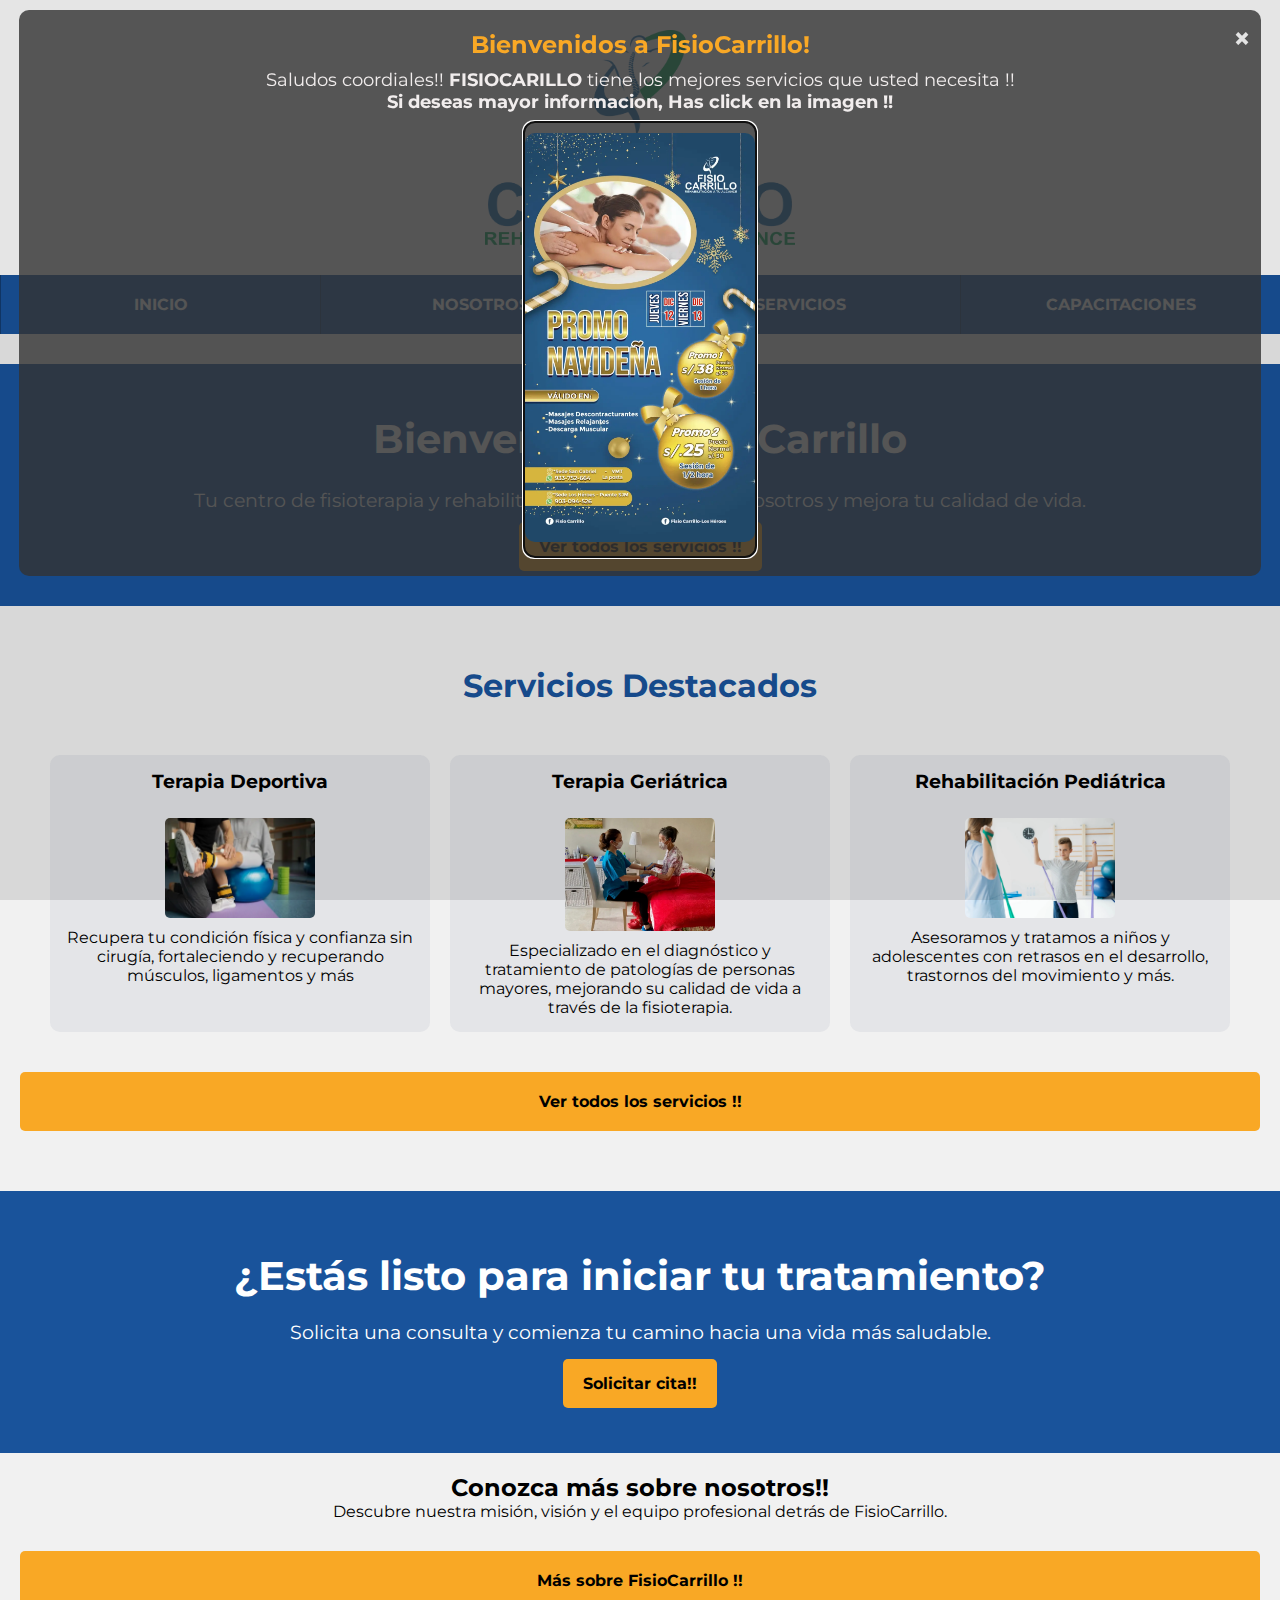
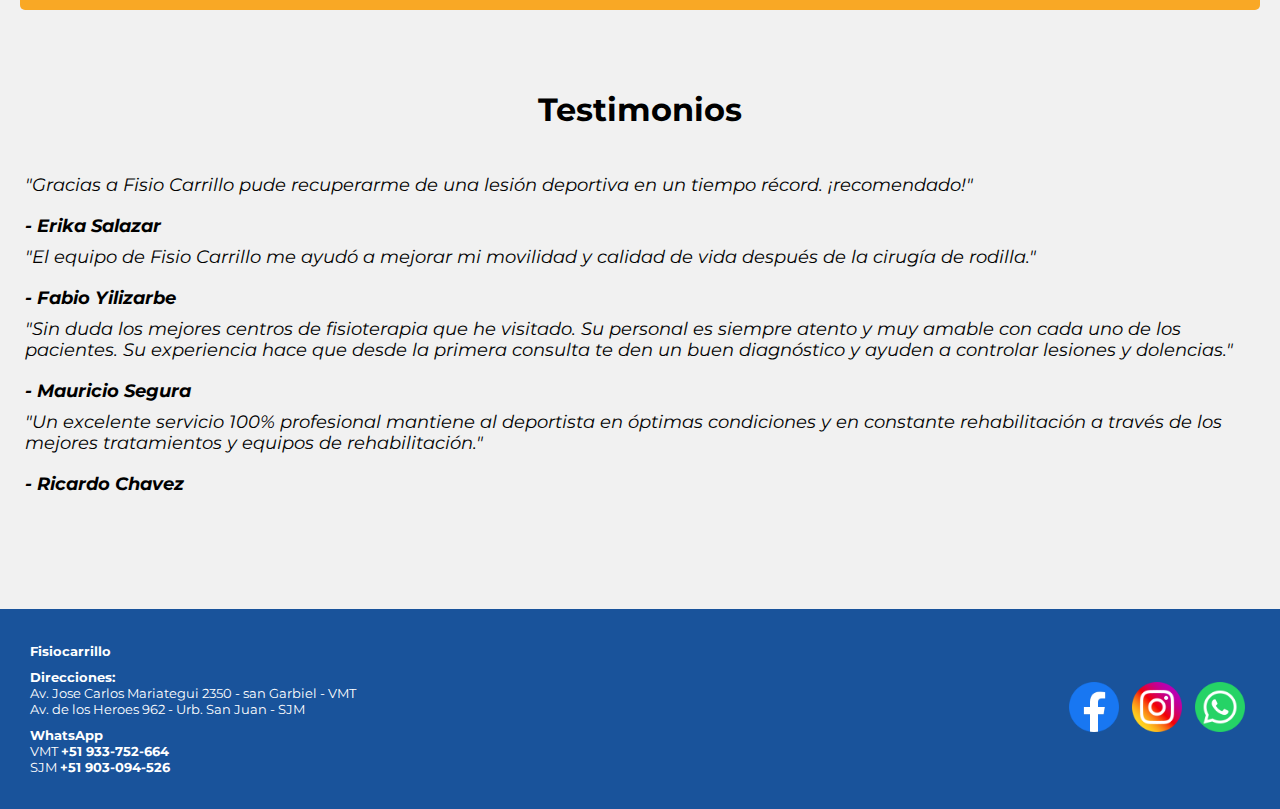
<file: index.html>
<!DOCTYPE html>
<html lang="es">
<head>
    <meta charset="UTF-8">
    <meta name="viewport" content="width=device-width, initial-scale=1.0">
    <meta property="og:title" content="FisioCarrillo - Therapies and Rehabilitation Center">
    <meta property="og:description" content="FisioCarrillo is a center specialized in physical therapy and rehabilitation. Discover our services and schedule your appointment online.">
    <meta property="og:image" content="../website/images/logo.webp">
    <meta property="og:url" content="https://jjerjes.github.io/wdd231/website/website.html">
    <meta property="og:type" content="website">
     <meta name="twitter:card" content="../website/images/logo.webp">
     <meta name="twitter:title" content="FisioCarrillo - Therapies and Rehabilitation Center">
     <meta name="twitter:description" content="FisioCarrillo is a center specialized in physical therapy and rehabilitation. Discover our services and schedule your appointment online.">
     <meta name="twitter:image" content="../website/images/logo.webp">
     <meta name="twitter:url" content="https://jjerjes.github.io/wdd231/website/website.html">
    <title>FISIOCARRILLO</title>
    <!-- Links CSS -->
    <link rel="stylesheet" href="styles/website.css">
    <link rel="stylesheet" href="styles/index.css">
    <link rel="stylesheet" href="styles/modal.css">
    <!-- Links scrips -->
    <script src="scripts/website.js" defer></script>
    <script src="scripts/modal.js" type="module" defer></script>
    <script src="scripts/main.js" type="module" defer></script>
    <script src="scripts/menu.js" type="module" defer></script>
    <!-- Assets -->
    <link rel="icon" href="assert/favicon1.ico" type="image/x-icon">
    <meta name="description" content="FisioCarrillo is a center specialized in physical therapy and rehabilitation. We provide high quality services to improve your health and well-being.">
    <meta name="author" content="Jerjes Mariluz">
    <!-- Font Family  -->
    <link href="https://fonts.googleapis.com/css2?family=Montserrat:wght@400;700&display=swap" rel="stylesheet">
</head>
<body>
    <header>
        <img src="./images/logo.webp" alt="photo of logo">
        <button id="menu" type="button" aria-label="Toggle menu"></button>
    </header> 
    <nav id="nav">
        <a href="index.html" title="INICIO">INICIO</a>
        <a href="aboutus.html" title="NOSOTROS">NOSOTROS</a>
        <a href="services.html" title="SERVICIOS">SERVICIOS</a>
        <a href="contact.html" title="CAPACITACIONES">CAPACITACIONES</a>
    </nav>
    <dialog id="modal">
        <div class="modal-content">
            <span id="close" class="close">&times;</span>
            <h2>Bienvenidos a FisioCarrillo!</h2>
            <p>Saludos coordiales!! <strong>FISIOCARILLO</strong> tiene los mejores servicios que usted necesita !! </p>
            <p><strong>Si deseas mayor informacion, Has click en la imagen !!</strong></p>
            <a href="https://wa.me/+51933752664">
                <img src="./images/index/flayer.webp" alt="flayer fisiocarrillo">
            </a>
        </div>
    </dialog>
    <main>
        <section id="welcome" class="hero">
            <div class="hero-content">
                <h1>Bienvenidp a FisioCarrillo</h1>
                <p>Tu centro de fisioterapia y rehabilitación. Recupérate con nosotros y mejora tu calidad de vida.</p>
                <a href="services.html" class="btn-primary">Ver todos los servicios !!</a>
            </div>
        </section>

        <section id="services">
            <h2>Servicios Destacados</h2>
            <div class="container-service">
                <div class="service">
                    <h3>Terapia Deportiva</h3>
                    <img src="images/index/terapia-deportiva.webp" alt="Sports therapy" loading="lazy">
                    <p>Recupera tu condición física y confianza sin cirugía, fortaleciendo y recuperando músculos, ligamentos y más</p>
                </div>
                <div class="service">
                    <h3>Terapia Geriátrica</h3>
                    <img src="images/index/terapia-geriatrica.webp" alt="Geriatric Therapy" loading="lazy">
                    <p>Especializado en el diagnóstico y tratamiento de patologías de personas mayores, mejorando su calidad de vida a través de la fisioterapia.</p>
                </div>
                <div class="service">
                    <h3>Rehabilitación Pediátrica</h3>
                    <img src="images/index/terapia-fisica-rehabilitacion.webp" alt="Pediatric Rehabilitation" loading="lazy">
                    <p>Asesoramos y tratamos a niños y adolescentes con retrasos en el desarrollo, trastornos del movimiento y más.</p>
                </div>
            </div>
            
            <a href="services.html" class="btn-secondary">Ver todos los servicios !!</a>
        </section>

        <section id="cta">
            <h2>¿Estás listo para iniciar tu tratamiento?</h2>
            <p>Solicita una consulta y comienza tu camino hacia una vida más saludable.</p>
            <a href="https://wa.me/51933752664" class="btn-primary">Solicitar cita!!</a>
        </section>
        <section class="cta-learn">
            <h2>Conozca más sobre nosotros!!</h2>
            <p>Descubre nuestra misión, visión y el equipo profesional detrás de FisioCarrillo.</p>
            <a href="aboutus.html" class="btn-secondary">Más sobre FisioCarrillo !!</a>
        </section>

        <section id="testimonials">
            <h2>Testimonios</h2>
            <div id="testimonial-container"></div>
        </section>
    </main>
    <footer>
        <div class="footer">
            <div>
                <div class="information">
                    <p><strong>Fisiocarrillo</strong></p>
                </div>
                <div class="addresses">
                    <p><strong>Direcciones:</strong></p>
                    <a href="https://maps.app.goo.gl/K69qnH7kau12TmSj8" target="_blank">
                        <p> Av. Jose Carlos Mariategui 2350 - san Garbiel - VMT</p>
                    </a>
                    <a href="https://maps.app.goo.gl/tRztrrRoGzoHw5CJ8" target="_blank">
                        <p>Av. de los Heroes 962 - Urb. San Juan - SJM</p>
                    </a>
                </div>
                <div class="contact">
                    <p><strong>WhatsApp</strong></p>
                    <p>VMT <a href="https://wa.me/+51933752664" target="_blank"> <b> +51 933-752-664</b></a></p>
                    <p>SJM <a href="https://wa.me/+51903094526" target="_blank"> <b> +51 903-094-526</b></a></p>
                </div>
            </div>
            <div class="networks">
                <a href="https://www.facebook.com/fisioterapia.carrillo.7?mibextid=ZbWKwL" target="_blank" id="facebook-link" aria-label="Facebook">
                    <img src="images/facebook.webp" alt="Facebook social media logo">
                </a>
                <a href="https://www.instagram.com/carrillofisioterapia/profilecard/?igsh=N3dkcnlndm9qeTcx" target="_blank" id="instagram-link" aria-label="Instagram">
                    <img src="images/instagram.webp" alt="Instagram social media logo">
                </a>
                <a href="https://wa.me/+51933752664" target="_blank" id="whatsapp-link" aria-label="WhatsApp">
                    <img src="images/whatsapp.webp" alt="WhatsApp social media logo">
                </a>
            </div>
        </div>
    </footer>  
</body>
</html>
</file>
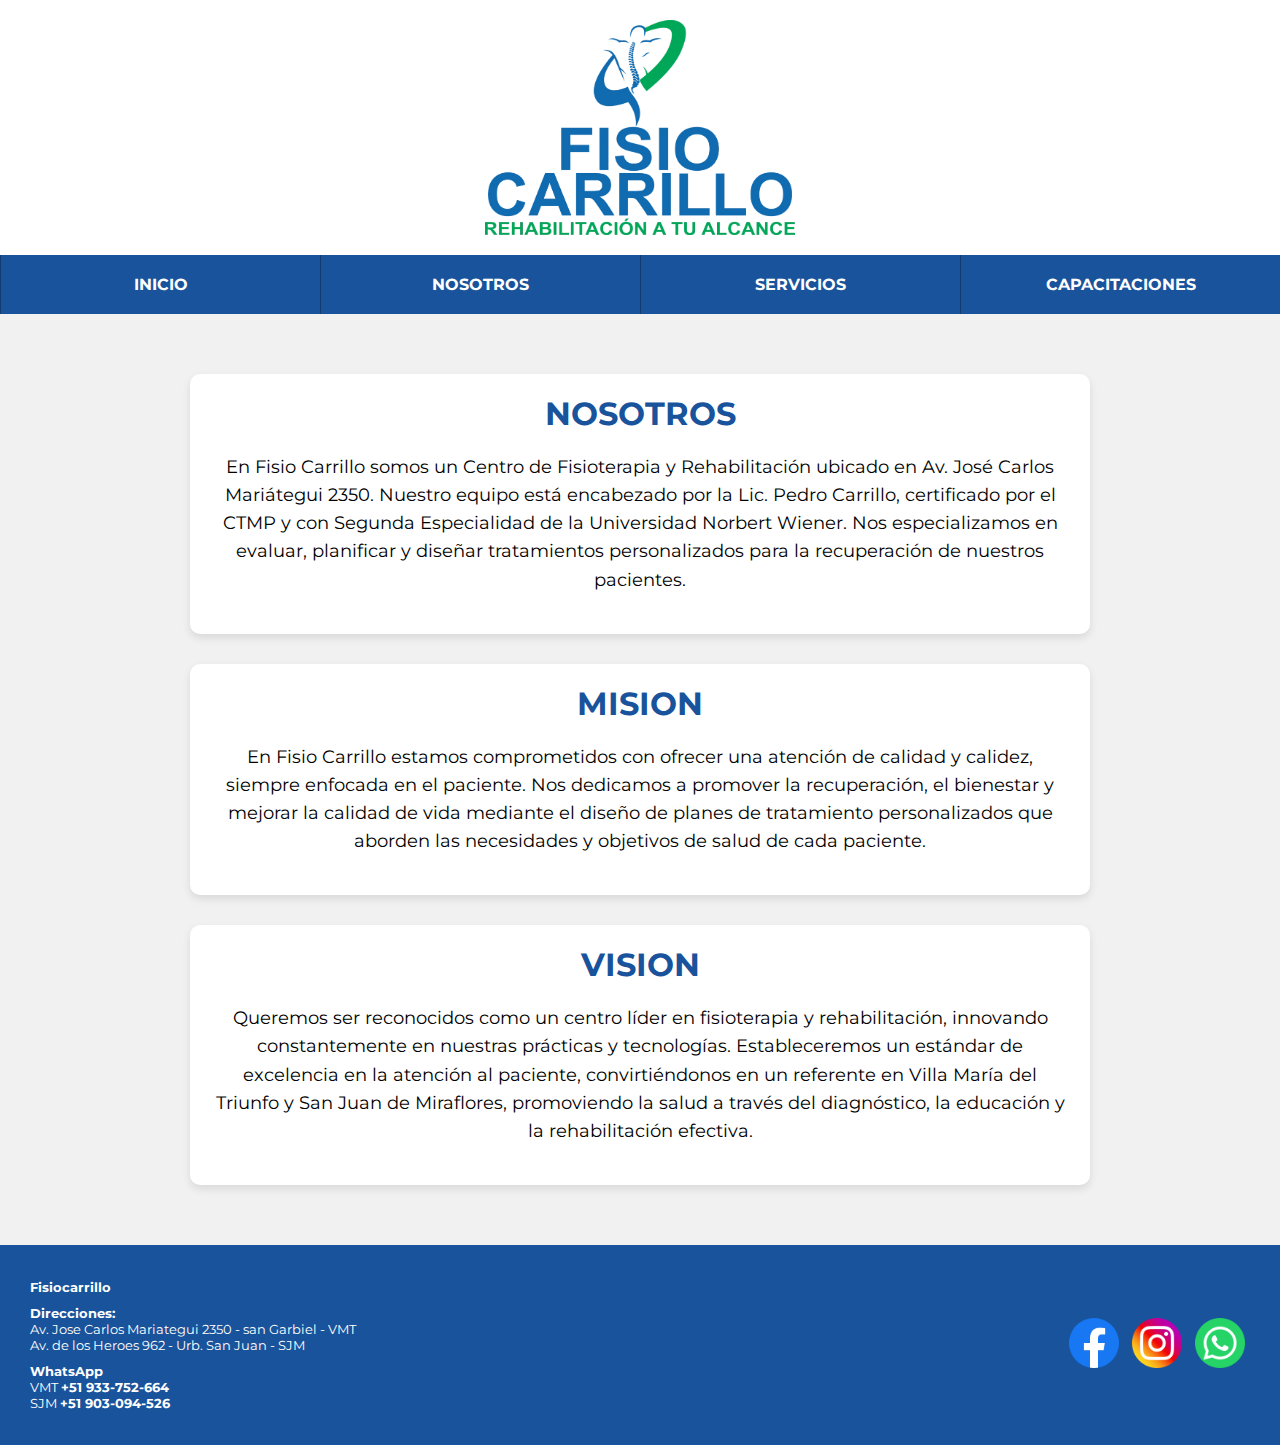
<file: aboutus.html>
<!DOCTYPE html>
<html lang="en-US">
<head>
    
    <meta charset="UTF-8">
    <meta name="viewport" content="width=device-width, initial-scale=1.0">
    <meta property="og:title" content="FisioCarrillo - Therapies and Rehabilitation Center">
    <meta property="og:description" content="FisioCarrillo is a center specialized in physical therapy and rehabilitation. Discover our services and schedule your appointment online.">
    <meta property="og:image" content="../website/images/logo.webp">
    <meta property="og:url" content="https://jjerjes.github.io/wdd231/website/website.html">
    <meta property="og:type" content="website">
     <meta name="twitter:card" content="../website/images/logo.webp">
     <meta name="twitter:title" content="FisioCarrillo - Therapies and Rehabilitation Center">
     <meta name="twitter:description" content="FisioCarrillo is a center specialized in physical therapy and rehabilitation. Discover our services and schedule your appointment online.">
     <meta name="twitter:image" content="../website/images/logo.webp">
     <meta name="twitter:url" content="https://jjerjes.github.io/wdd231/website/website.html">
    <title>FISIOCARRILLO</title>
    <!-- Links CSS -->
    <link rel="stylesheet" href="styles/website.css">
    <link rel="stylesheet" href="styles/aboutus.css">
    <!-- Links scrips -->
    <script src="scripts/menubutton.js" defer></script>
    <!-- Assets -->
    <link rel="icon" href="assert/favicon1.ico" type="image/x-icon">
    <meta name="description" content="FisioCarrillo is a center specialized in physical therapy and rehabilitation. We provide high quality services to improve your health and well-being.">
    <meta name="author" content="Jerjes Mariluz">
    <!-- Font Family  -->
    <link href="https://fonts.googleapis.com/css2?family=Montserrat:wght@400;700&display=swap" rel="stylesheet">
</head>
<body>
    <header>
        <img src="./images/logo.webp" alt="photo of logo">
        <button id="menu" type="button" aria-label="Toggle menu"></button>
    </header> 
    <nav id="nav">
        <a href="index.html" title="INICIO">INICIO</a>
        <a href="aboutus.html" title="NOSOTROS">NOSOTROS</a>
        <a href="services.html" title="SERVICIOS">SERVICIOS</a>
        <a href="contact.html" title="CAPACITACIONES">CAPACITACIONES</a>
    </nav>
    
    <main>
        <section id="about-us">
            <h1>NOSOTROS</h1>
            <p>En Fisio Carrillo somos un Centro de Fisioterapia y Rehabilitación ubicado en Av. José Carlos Mariátegui 2350. Nuestro equipo está encabezado por la Lic. Pedro Carrillo, certificado por el CTMP y con Segunda Especialidad de la Universidad Norbert Wiener. Nos especializamos en evaluar, planificar y diseñar tratamientos personalizados para la recuperación de nuestros pacientes.</p>
        </section>
    
        <section id="mission">
            <h2>MISION</h2>
            <p>En Fisio Carrillo estamos comprometidos con ofrecer una atención de calidad y calidez, siempre enfocada en el paciente. Nos dedicamos a promover la recuperación, el bienestar y mejorar la calidad de vida mediante el diseño de planes de tratamiento personalizados que aborden las necesidades y objetivos de salud de cada paciente.</p>
        </section>
    
        <section id="vision">
            <h2>VISION</h2>
            <p>Queremos ser reconocidos como un centro líder en fisioterapia y rehabilitación, innovando constantemente en nuestras prácticas y tecnologías. Estableceremos un estándar de excelencia en la atención al paciente, convirtiéndonos en un referente en Villa María del Triunfo y San Juan de Miraflores, promoviendo la salud a través del diagnóstico, la educación y la rehabilitación efectiva.</p>
        </section>
    </main>
    
    <footer>
        <div class="footer">
            <div>
                <div class="information">
                    <p><strong>Fisiocarrillo</strong></p>
                </div>
                <div class="addresses">
                    <p><strong>Direcciones:</strong></p>
                    <a href="https://maps.app.goo.gl/K69qnH7kau12TmSj8" target="_blank">
                        <p> Av. Jose Carlos Mariategui 2350 - san Garbiel - VMT</p>
                    </a>
                    <a href="https://maps.app.goo.gl/tRztrrRoGzoHw5CJ8" target="_blank">
                        <p>Av. de los Heroes 962 - Urb. San Juan - SJM</p>
                    </a>
                </div>
                <div class="contact">
                    <p><strong>WhatsApp</strong></p>
                    <p>VMT <a href="https://wa.me/+51933752664" target="_blank"> <b> +51 933-752-664</b></a></p>
                    <p>SJM <a href="https://wa.me/+51903094526" target="_blank"> <b> +51 903-094-526</b></a></p>
                </div>
            </div>
            <div class="networks">
                <a href="https://www.facebook.com/fisioterapia.carrillo.7?mibextid=ZbWKwL" target="_blank" id="facebook-link" aria-label="Facebook">
                    <img src="images/facebook.webp" alt="Facebook social media logo">
                </a>
                <a href="https://www.instagram.com/carrillofisioterapia/profilecard/?igsh=N3dkcnlndm9qeTcx" target="_blank" id="instagram-link" aria-label="Instagram">
                    <img src="images/instagram.webp" alt="Instagram social media logo">
                </a>
                <a href="https://wa.me/+51933752664" target="_blank" id="whatsapp-link" aria-label="WhatsApp">
                    <img src="images/whatsapp.webp" alt="WhatsApp social media logo">
                </a>
            </div>
        </div>
    </footer>
</body>
</html>
</file>
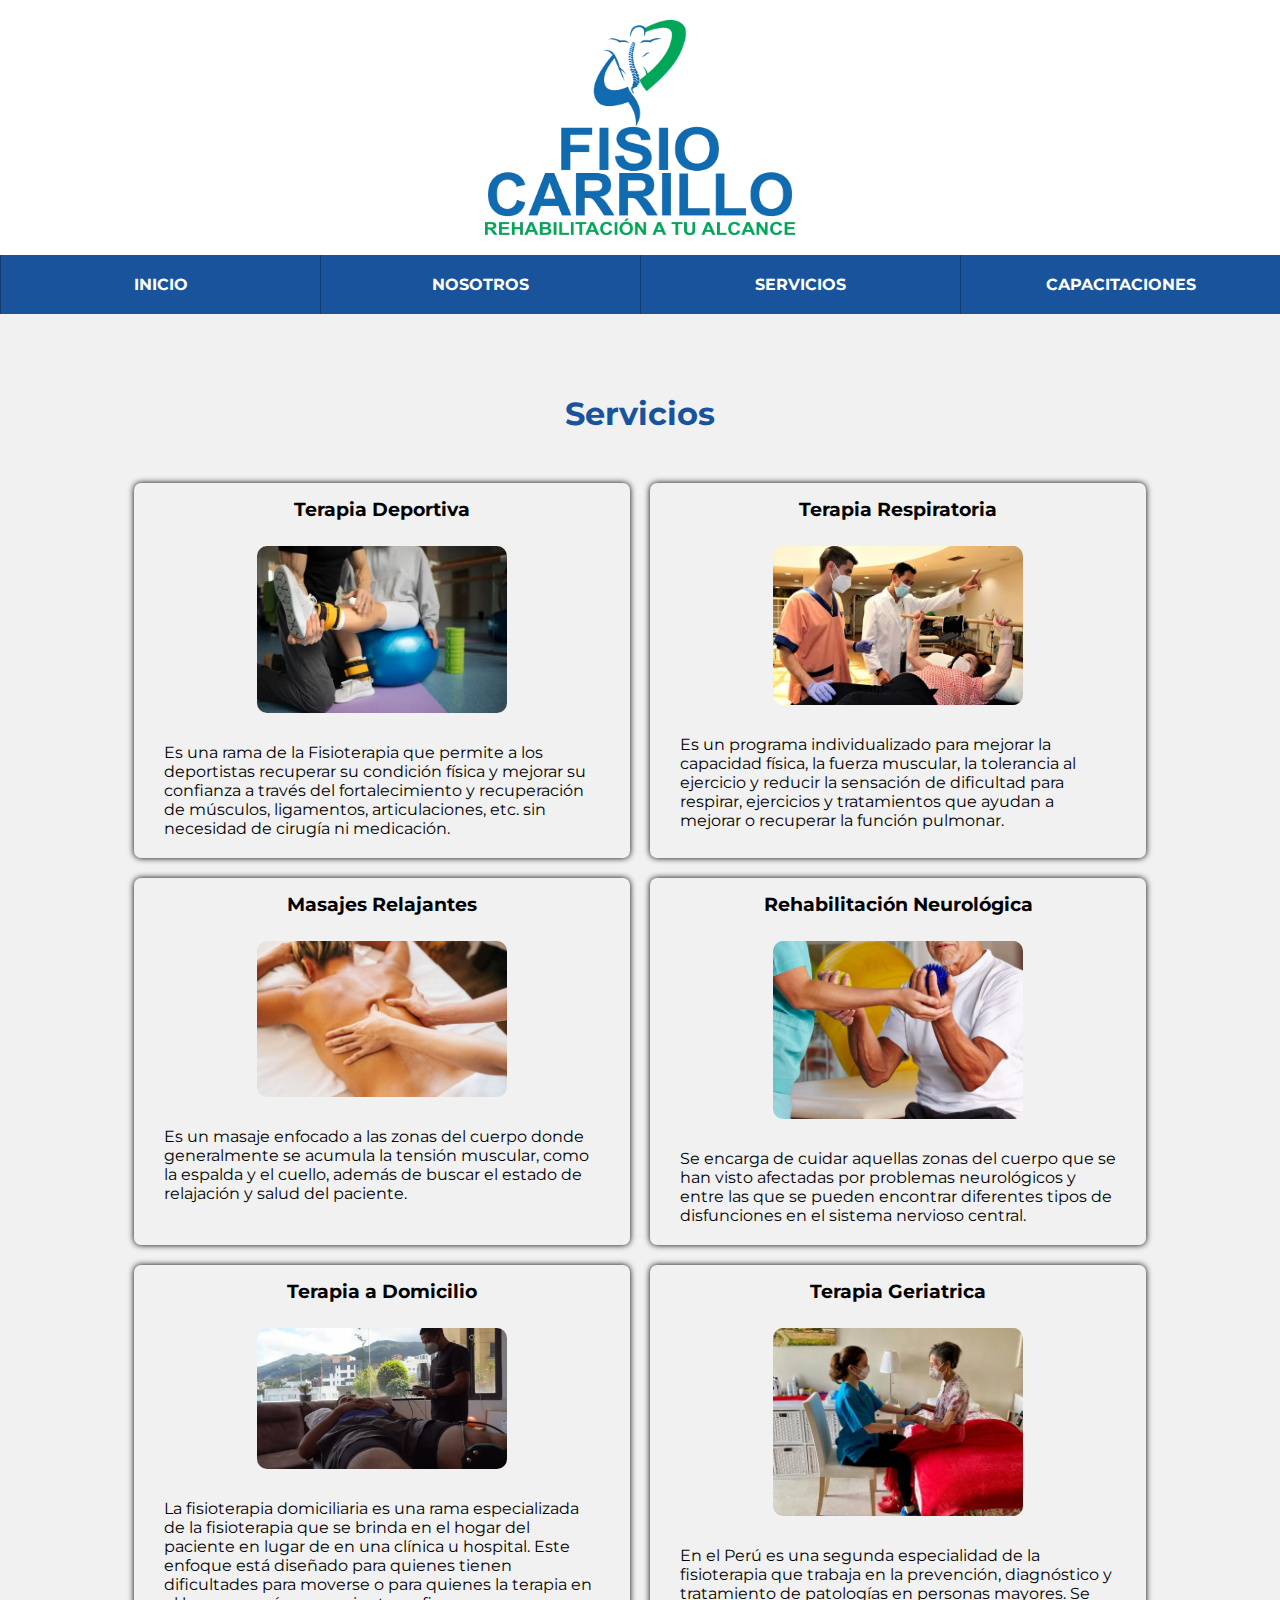
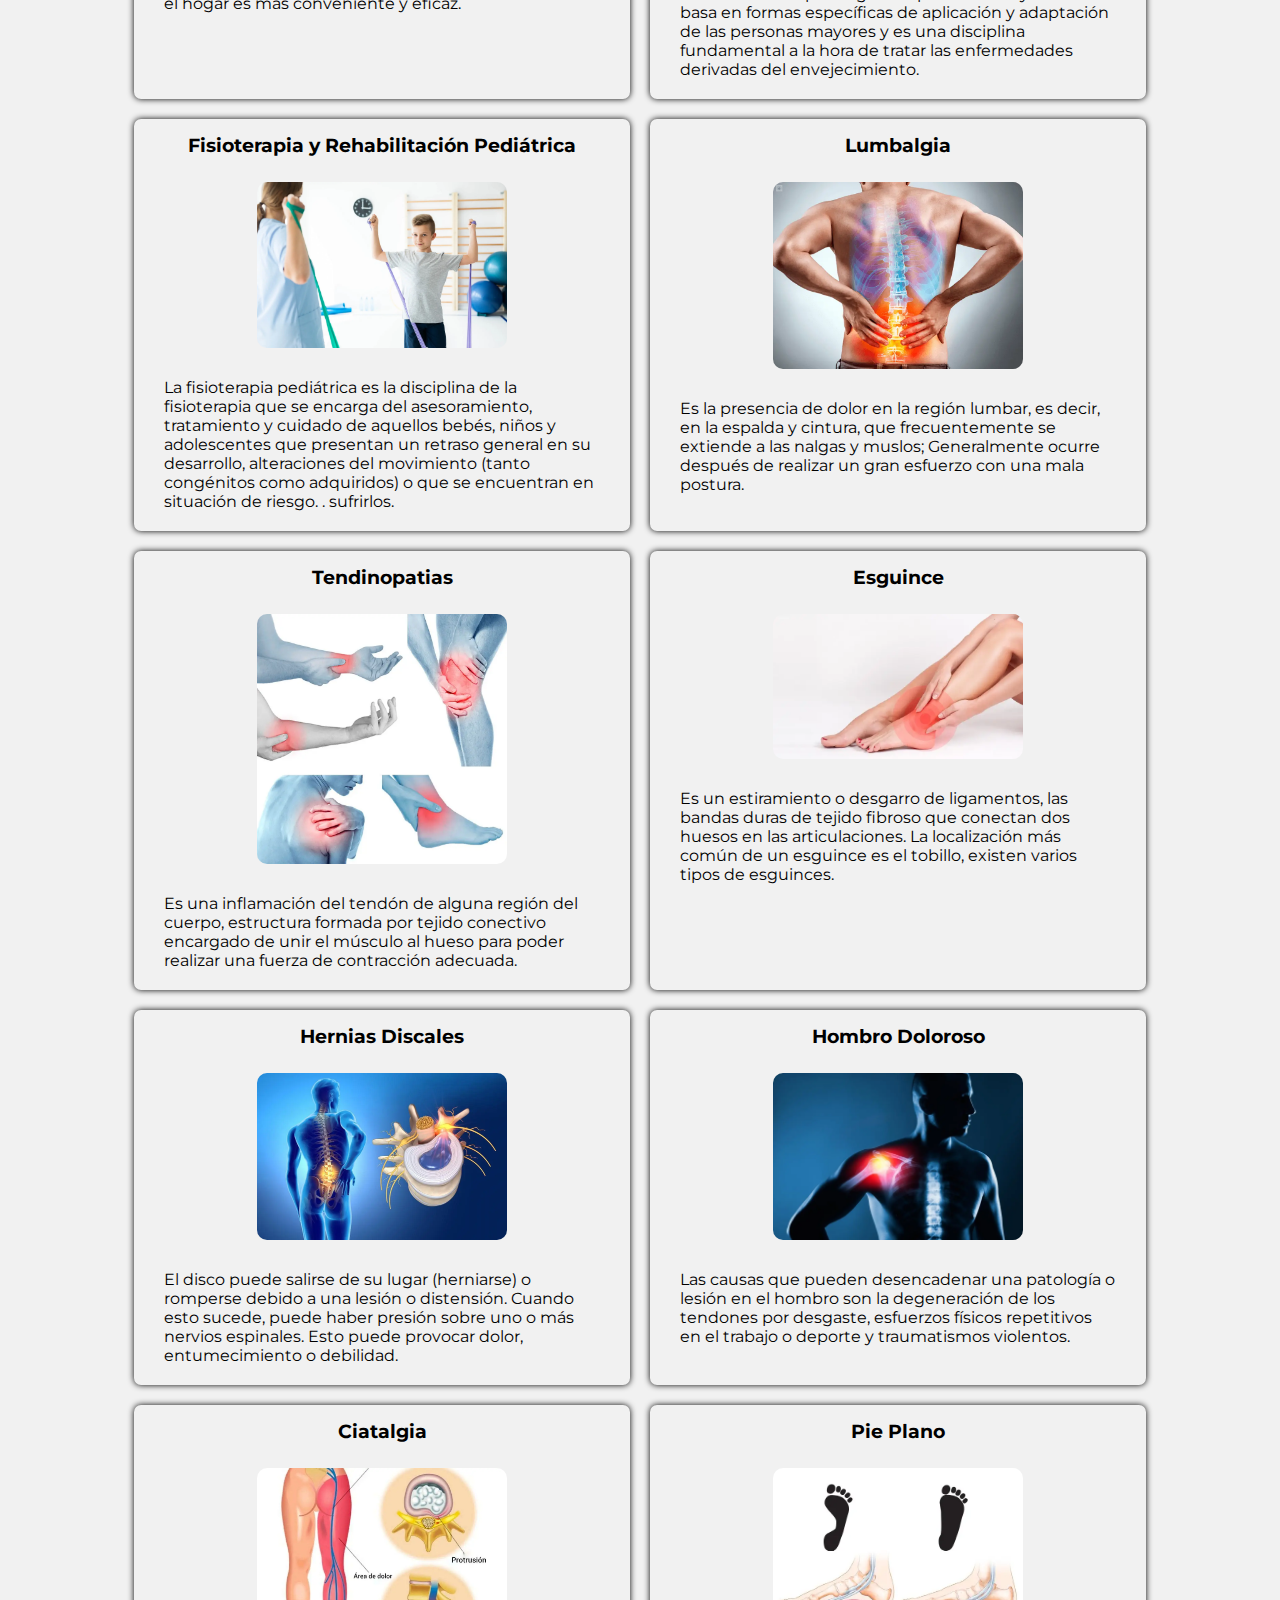
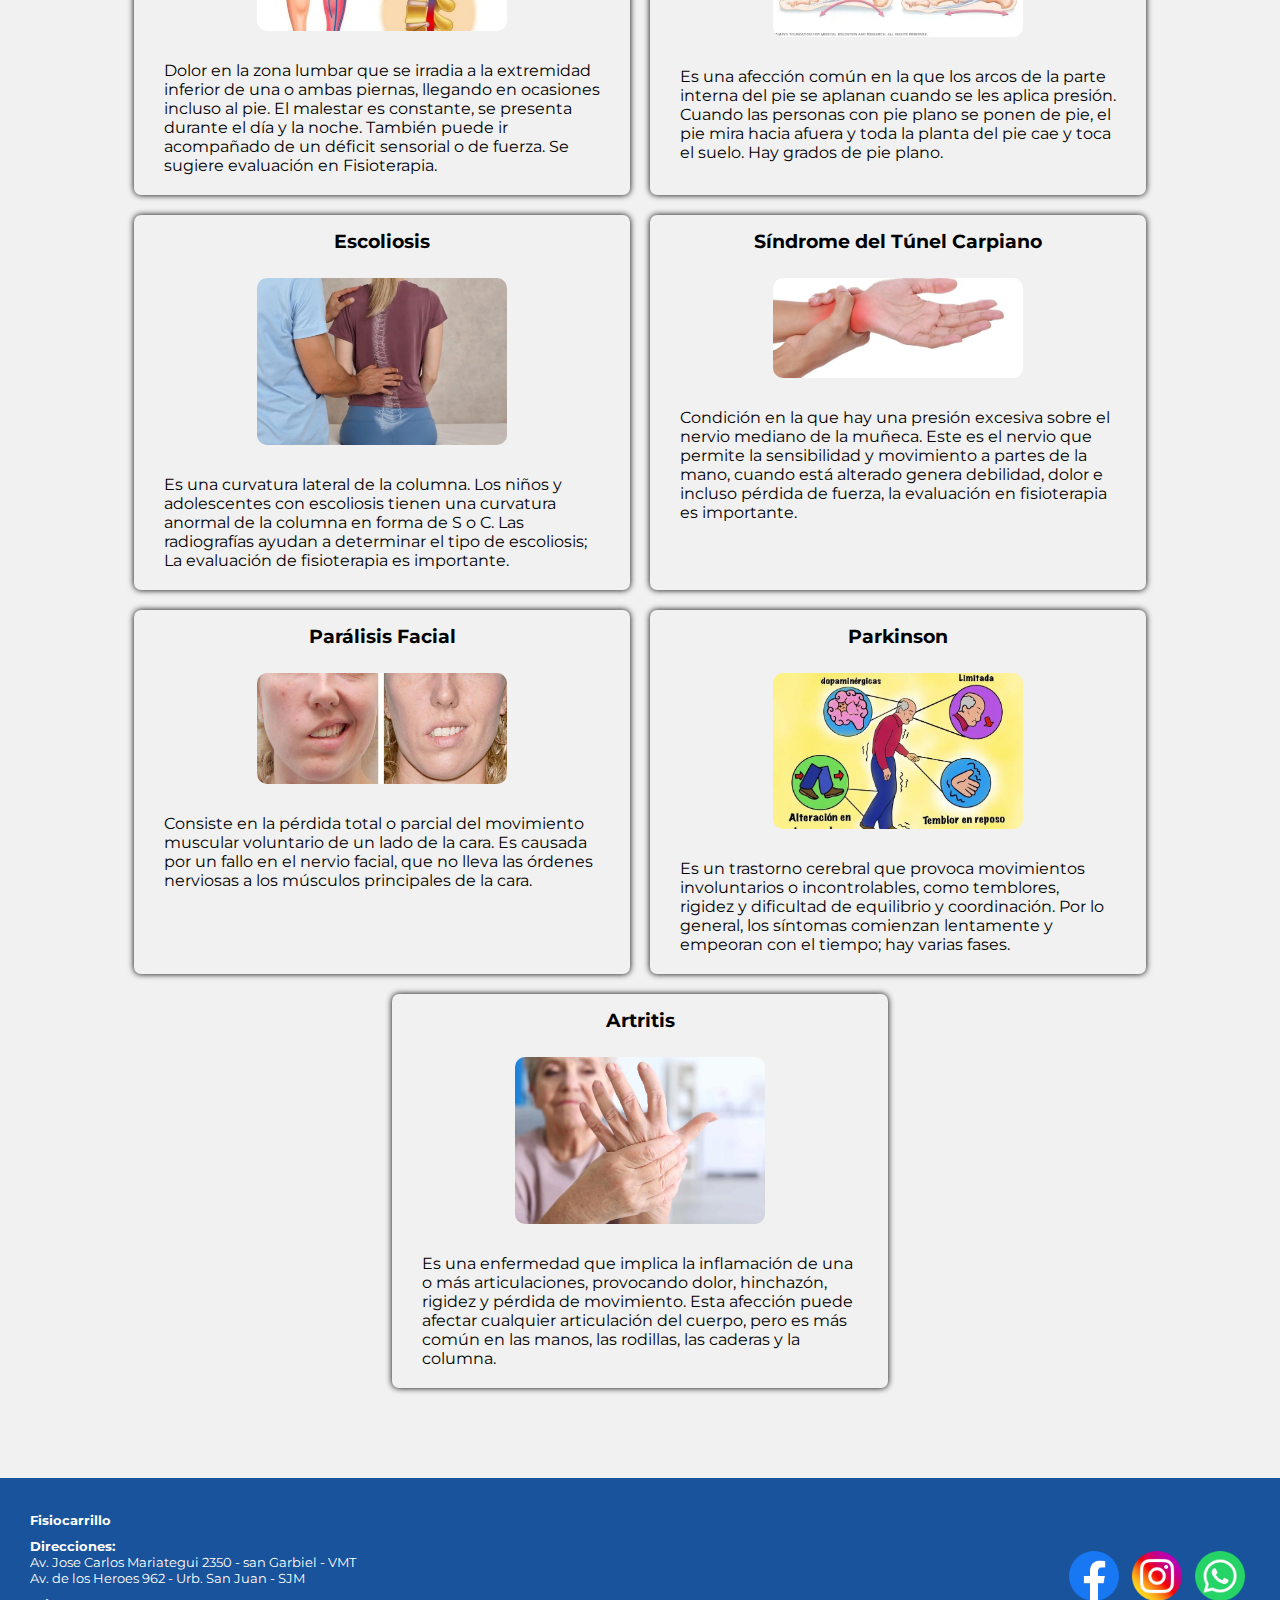
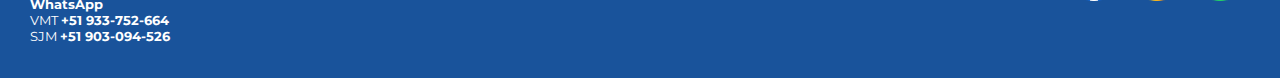
<file: services.html>
<!DOCTYPE html>
<html lang="en-US">
<head>
    
    <meta charset="UTF-8">
    <meta name="viewport" content="width=device-width, initial-scale=1.0">
    <meta property="og:title" content="FisioCarrillo - Therapies and Rehabilitation Center">
    <meta property="og:description" content="FisioCarrillo is a center specialized in physical therapy and rehabilitation. Discover our services and schedule your appointment online.">
    <meta property="og:image" content="../website/images/logo.webp">
    <meta property="og:url" content="https://jjerjes.github.io/wdd231/website/website.html">
    <meta property="og:type" content="website">
     <meta name="twitter:card" content="../website/images/logo.webp">
     <meta name="twitter:title" content="FisioCarrillo - Therapies and Rehabilitation Center">
     <meta name="twitter:description" content="FisioCarrillo is a center specialized in physical therapy and rehabilitation. Discover our services and schedule your appointment online.">
     <meta name="twitter:image" content="../website/images/logo.webp">
     <meta name="twitter:url" content="https://jjerjes.github.io/wdd231/website/website.html">
    <title>FISIOCARRILLO</title>
    <!-- Links CSS -->
    <link rel="stylesheet" href="styles/website.css">
    <link rel="stylesheet" href="styles/services.css">
    <!-- Links scrips -->
    <script src="scripts/menubutton.js" defer></script>
    <script src="scripts/services.js" defer></script>
    <!-- Assets -->
    <link rel="icon" href="assert/favicon1.ico" type="image/x-icon">
    <meta name="description" content="FisioCarrillo is a center specialized in physical therapy and rehabilitation. We provide high quality services to improve your health and well-being.">
    <meta name="author" content="Jerjes Mariluz">
    <!-- Font Family  -->
    <link href="https://fonts.googleapis.com/css2?family=Montserrat:wght@400;700&display=swap" rel="stylesheet">
</head>
<body>
    <header>
        <img src="./images/logo.webp" alt="photo of logo">
        <button id="menu" type="button" aria-label="Toggle menu"></button>
    </header> 
    <nav id="nav">
        <a href="index.html" title="INICIO">INICIO</a>
        <a href="aboutus.html" title="NOSOTROS">NOSOTROS</a>
        <a href="services.html" title="SERVICIOS">SERVICIOS</a>
        <a href="contact.html" title="CAPACITACIONES">CAPACITACIONES</a>
    </nav>
    
    <main>
        <section id="services">
            <h2>Servicios</h2>
            <div>
                <div id="services-container"></div>
            </div>
        </section>
        
    </main>
    <footer>
        <div class="footer">
            <div>
                <div class="information">
                    <p><strong>Fisiocarrillo</strong></p>
                </div>
                <div class="addresses">
                    <p><strong>Direcciones:</strong></p>
                    <a href="https://maps.app.goo.gl/K69qnH7kau12TmSj8" target="_blank">
                        <p> Av. Jose Carlos Mariategui 2350 - san Garbiel - VMT</p>
                    </a>
                    <a href="https://maps.app.goo.gl/tRztrrRoGzoHw5CJ8" target="_blank">
                        <p>Av. de los Heroes 962 - Urb. San Juan - SJM</p>
                    </a>
                </div>
                <div class="contact">
                    <p><strong>WhatsApp</strong></p>
                    <p>VMT <a href="https://wa.me/+51933752664" target="_blank"> <b> +51 933-752-664</b></a></p>
                    <p>SJM <a href="https://wa.me/+51903094526" target="_blank"> <b> +51 903-094-526</b></a></p>
                </div>
            </div>
            <div class="networks">
                <a href="https://www.facebook.com/fisioterapia.carrillo.7?mibextid=ZbWKwL" target="_blank" id="facebook-link" aria-label="Facebook">
                    <img src="images/facebook.webp" alt="Facebook social media logo">
                </a>
                <a href="https://www.instagram.com/carrillofisioterapia/profilecard/?igsh=N3dkcnlndm9qeTcx" target="_blank" id="instagram-link" aria-label="Instagram">
                    <img src="images/instagram.webp" alt="Instagram social media logo">
                </a>
                <a href="https://wa.me/+51933752664" target="_blank" id="whatsapp-link" aria-label="WhatsApp">
                    <img src="images/whatsapp.webp" alt="WhatsApp social media logo">
                </a>
            </div>
        </div>
    </footer>
</body>
</html>
</file>
<file: styles/website.css>
:root {
    --primary-color: #19539b;
    --second-color: #fff;
    --third-color: #5cfa077c;
    --fourth-color: #00000046;
}

* {
    padding: 0;
    margin: 0;
    box-sizing: border-box;
}

html, body {
    height: 100%; 
    display: flex; 
    flex-direction: column;
}

body {
    font-family: 'Montserrat', sans-serif;
    
}

header {
    display: flex;
    justify-content: center;
    position: relative;
}

header img {
    width: 350px;
    height: auto;
    padding: 20px;
}

nav {
    display: flex;
    justify-content: space-between;
    background-color: var(--primary-color);
    border: none;
}

nav a {
    text-decoration: none;
    padding: 20px;
    text-align: center;
    width: 100%;
    font-weight: 700;
    border-left: 1px solid var(--fourth-color);
    color: var(--second-color);
    overflow: hidden;
}

nav a:hover {
    background-color: var(--third-color);
}

#menu {
    font-size: 1.5rem;
    border: none;
    background-color: transparent;
    display: none;
    cursor: pointer;
    position: absolute;
    top: 20px;
    right: 20px;
    z-index: 100;
}

#menu:focus {
    outline: none;
}

#menu::before {
    content: '☰';
}

#menu.open::before {
    content: '❌';
}

main {
    flex-grow: 1;
}

footer {
    margin: 0; 
    background-color: var(--primary-color);
    width: 100%;
    font-size: smaller;
}

footer .footer {
    display: flex;
    justify-content: space-between;
    align-items: center;
    background-color: var(--primary-color);
    width: 100%;
    height: 200px;
    padding: 10px;
}

.information,
.addresses,
.contact {
    color: var(--second-color);
    padding: 5px 0 5px 20px;
}

.addresses a {
    text-decoration: none;
    transition: all 0.1s ease;
    display: block;
}

.addresses a:hover {
    color: black;
    transform: scale(1.1);
}

.addresses p {
    color: var(--second-color);
}

.contact a {
    text-decoration: none;
    transition: all 0.2s ease;
    display: inline;
    color: var(--second-color);
}

.contact a:hover {
    color: var(--third-color);
    transform: scale(1.1);
}

.networks {
    padding: 20px;
}

.networks a {
    margin: 5px;
    transition: transform 0.5s ease;
    display: inline-block;
}

.networks a:hover {
    transform: scale(1.2);
    transform-origin: center;
}

.networks img {
    width: 50px;
    height: auto;
}


/* MEDIA QUERIES */
@media (max-width:375px) {
    #menu {
        display: block;
    }
    nav {
        display: flex;
        flex-direction: column;
        border-right: var(--fourth-color);
        background-color: var(--primary-color);
    }
    nav a {
        border-top: 0.1em solid var(--fourth-color);
    }
    #nav {
        display: none;
    }

    #nav.open {
        display: flex;
    }
    footer .footer {
        display: flex;
        flex-direction: column;
        background-color: var(--primary-color);
        width: 100%;
        height: 250px;
        padding: 10px;
        font-size: smaller;
    }
    #whatsapp-link {
        position: fixed;
        top: 70px;
        right: 20px;
    }
    
}

@media (max-width:650px) {
    #menu {
        display: block;
    }
    nav {
        display: flex;
        flex-direction: column;
        border-right: var(--fourth-color);
        background-color: var(--primary-color);
    }
    nav a {
        border-top: 0.1em solid var(--fourth-color);
    }
    #nav {
        display: none;
    }

    #nav.open {
        display: flex;
    }
    footer .footer {
        display: flex;
        flex-direction: column;
        background-color: var(--primary-color);
        width: 100%;
        height: 250px;
        padding: 10px;
        font-size: smaller;
    }
    #whatsapp-link {
        position: fixed;
        top: 70px;
        right: 20px;
    }
    
}
</file>
<file: styles/index.css>
:root {
    --primary-color: #19539b; 
    --second-color: #fff; 
    --third-color: #5cfa077c;
    --fourth-color: #00000046; 
    --highlight-color: #f9a825;
    --bg-light: #f1f1f1; 
    --bg-dark: #3b5998;
}

main {
    font-family: 'Montserrat', sans-serif;
    background-color: var(--bg-light);
    padding: 30px 0;
}

#welcome.hero {
    background-color: var(--primary-color);
    color: var(--second-color);
    padding: 50px 20px;
    text-align: center;
}

#welcome .hero-content h1 {
    font-size: 2.5rem;
    margin-bottom: 20px;
}

#welcome .hero-content p {
    font-size: 1.2rem;
    margin-bottom: 20px;
    padding: 5px;
}


#welcome .hero-content .btn-primary {
    background-color: var(--highlight-color);
    color:rgb(22, 22, 21);
    padding: 15px 20px;
    font-weight: bold;
    text-decoration: none;
    border-radius: 5px;
}

#welcome .hero-content .btn-primary:hover {
    background-color:var(--third-color);
}

#services {
    background-color: var(--bg-light);
    padding: 60px 20px;
}

#services h2 {
    font-size: 2rem;
    text-align: center;
    margin-bottom: 40px;
    color: var(--primary-color);
}

.container-service {
    display: flex;
    justify-content: center;
    padding: 10px;
    margin: 10px;
}
.service {
    display: flex;
    flex-direction: column;
    width: 50%;
    margin: 0 10px;
    background-color:#999fb226;
    border-radius: 10px;
}

.service h3 {
    text-align: center;
    margin: 15px;
}

.service img {
    border-radius: 5px;
    display: flex;
    margin: 10px auto;
    width: 150px;
    height: auto
}

.service p {
    text-align: center;
    font-size: 1rem;
    padding: 0 10px 15px 10px;
    color: black;
}

.btn-secondary {
    background-color: var(--highlight-color);
    color: black;
    padding: 20px;
    font-weight: 700;
    text-decoration: none;
    border-radius: 5px;
    display: block;
    margin-top: 30px;
    text-align: center;
}

.btn-secondary:hover {
    background-color:rgb(26, 159, 42)
}

#testimonials {
    background-color: var(--bg-light);
    padding: 60px 20px;
}

#testimonials h2 {
    font-size: 2rem;
    text-align: center;
    margin-bottom: 40px;
}

#testimonial-container {
    margin-bottom: 20px;
    font-style: italic;
    
}

#testimonial-container p {
    font-size: 1.1rem;
    color: black;
    padding: 5px;
}

#testimonial-container p:last-child {
    margin-top: 10px;
    font-weight: bold;
}

#cta {
    background-color: var(--primary-color);
    color: var(--second-color);
    padding: 60px 20px;
    text-align: center;
}

#cta h2 {
    font-size: 2.5rem;
    margin-bottom: 20px;
}

#cta p {
    font-size: 1.2rem;
    margin-bottom: 30px;
}

#cta .btn-primary {
    background-color: var(--highlight-color);
    color: black;
    padding: 15px 20px;
    font-weight: 700;
    text-decoration: none;
    border-radius: 5px;
}

#cta .btn-primary:hover {
    background-color:rgb(26, 159, 42)
}

.cta-learn {
    text-align: center;
    padding: 20px;
}

.cta-learn h3 {
    padding: 10px 0;
}

/* MEDIA QUERIES */
@media (max-width:650px) {
    .container-service {
        display: flex;
        flex-direction: column;
        
        margin: 10px auto;
    }
    
    .service {
        display: flex;
        flex-direction: column;
        width: 100%;
        margin: 10px 0;
        background-color:#999fb226;
        border-radius: 10px;
    }
}
</file>
<file: styles/modal.css>
:root {
    --primary-color: #19539b; 
    --second-color: #fff; 
    --third-color: #5cfa077c;
    --fourth-color: #00000046; 
    --highlight-color: #f9a825;
    --bg-light: #f1f1f1; 
    --bg-dark: #3b5998;
}

dialog {
    border: none;
    width: 100%;
    margin: 10px auto;
    background-color: #333333ce;
    border-radius: 10px;
    position: fixed;
}

.modal-content {
    display: flex;
    flex-direction: column;
    justify-content: center;
    padding: 10px;     
    color: var(--highlight-color); 
}

.modal-content h2 {
    padding: 10px 0;
    text-align: center;
}

.modal-content p {
    font-size: 18px;
    color: #f1eded; 
    text-align: center;
}

.modal-content a, img {
    width: 230px;
    height: auto;
    margin: 10px auto;
    border-radius: 10px;
}

.close {
    position: absolute;
    top: 10px;
    right: 10px;
    font-size: 30px;
    font-weight: bold;
    color: #e4e4e4; 
    border: none;
    background: none;
    cursor: pointer;
}

.close:hover {
    color: #e63946; 
}
</file>
<file: styles/aboutus.css>
:root {
    --primary-color: #19539b; 
    --second-color: #fff; 
    --third-color: #5cfa077c;
    --fourth-color: #00000046; 
    --highlight-color: #f9a825;
    --bg-light: #f1f1f1; 
    --bg-dark: #3b5998;
}

main {
    font-family: 'Montserrat', sans-serif;
    background-color: var(--bg-light);
    padding: 30px 0;
    text-align: center;
}

section {
    margin: 30px auto;
    padding: 20px;
    max-width: 900px;
    background-color: var(--second-color);
    border-radius: 10px;
    box-shadow: 0 4px 8px rgba(0, 0, 0, 0.1);
}

#about-us h1,
#mission h2,
#vision h2 {
    color: var(--primary-color);
    font-size: 2em;
    margin-bottom: 20px;
}

#about-us p,
#mission p,
#vision p {
    font-size: 1.1em;
    color: black;
    line-height: 1.6;
    margin-bottom: 20px;
}

/* MEDIA QUERIES */
@media (max-width: 768px) {
    section {
        padding: 15px;
    }

    #about-us h1,
    #mission h2,
    #vision h2 {
        font-size: 1.8em;
    }

    #about-us p,
    #mission p,
    #vision p {
        font-size: 1em;
    }
}

@media (max-width: 375px) {
    #about-us h1,
    #mission h2,
    #vision h2 {
        font-size: 1.6em;
    }

    #about-us p,
    #mission p,
    #vision p {
        font-size: 0.95em;
    }
}
</file>
<file: styles/services.css>
:root {
    --primary-color: #19539b; 
    --second-color: #fff; 
    --third-color: #5cfa077c;
    --fourth-color: #00000046; 
    --highlight-color: #f9a825;
    --bg-light: #f1f1f1; 
    --bg-dark: #3b5998;
}

main {
    font-family: 'Montserrat', sans-serif;
    background-color: var(--bg-light);
    padding: 20px 0;
}

#services {
    background-color: var(--bg-light);
    padding: 60px 20px;
}

#services h2 {
    font-size: 2rem;
    text-align: center;
    margin-bottom: 40px;
    color: var(--primary-color);
}

#services-container {
    display: flex;
    flex-wrap: wrap;
    justify-content: center;
}

.service {
    display: flex;
    flex-direction: column;
    width: 40%;
    margin: 10px;
    border-radius: 7px;
    box-shadow: 0 0 6px;
}

.service h3 {
    text-align: center;
    margin: 15px;
}

.service img {
    width: 250px;
    height: auto;
    margin: 10px auto;
    border-radius: 10px;
    cursor: pointer;
    animation: bounce 2s infinite;
}

@keyframes bounce {
    0% {
        transform: translateY(0);
    }
    50% {
        transform: translateY(-4px); 
    }
    100% {
        transform: translateY(0);
    }
}

.service img:hover {
    transform: scale(4);
    box-shadow: 0 0 5px rgba(0, 0, 0, 0.5); 
}

.service p {
    padding: 20px 30px;
}

/* MEDIA QUERIES */
@media (max-width: 650px) {
    #services-container {
        display: flex;
        flex-direction: column;
        justify-content: center;
    }

    .service {
        display: flex;
        flex-direction: column;
        width: 100%;
        margin: 10px;
        border-radius: 7px;
        box-shadow: 0 0 6px;
    }
    
    .service img {
        width: 250px;
        height: auto;
        margin: 10px auto;
        border-radius: 10px;
        cursor: pointer;
        
    }
    
}
</file>
